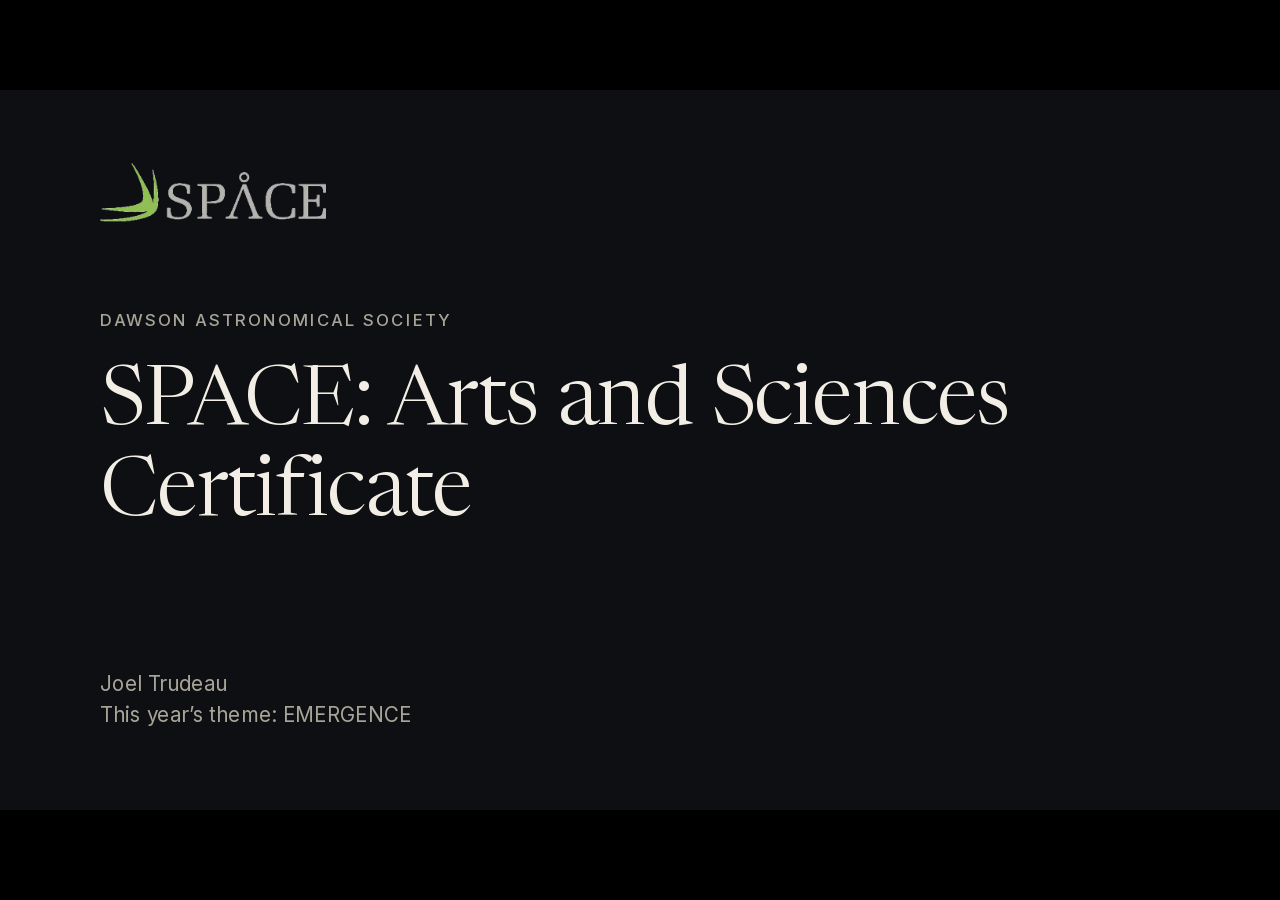
<file: index.html>
<!doctype html>
<html lang="en">
<head>
<meta charset="utf-8">
<title>SPACE — Dawson Astronomical Society — Joel Trudeau</title>
<meta name="viewport" content="width=device-width, initial-scale=1">
<link rel="stylesheet" href="fonts/fonts.css">
<link rel="stylesheet" href="css/deck.css">
</head>
<body>
<div id="stage"></div>
<div id="blackout"></div>
<div id="overview"></div>
<div id="help">
  <h2>Keys</h2>
  <table>
    <tr><td>→ &nbsp; space &nbsp; PgDn</td><td>next state (during an animation: finish it)</td></tr>
    <tr><td>← &nbsp; PgUp</td><td>previous state</td></tr>
    <tr><td>↓ &nbsp; ↑</td><td>next / previous scene</td></tr>
    <tr><td>R</td><td>replay the current animation</td></tr>
    <tr><td>O</td><td>scene list (type a number, then Enter, to jump)</td></tr>
    <tr><td>S</td><td>open the speaker view in a second window</td></tr>
    <tr><td>N</td><td>show the spoken text along the bottom of this window</td></tr>
    <tr><td>B &nbsp; .</td><td>black screen</td></tr>
    <tr><td>T</td><td>dark / light palette (use light if the room is bright)</td></tr>
    <tr><td>F</td><td>full screen</td></tr>
    <tr><td>C</td><td>hide / show the cursor</td></tr>
    <tr><td>Z</td><td>reset the timer</td></tr>
    <tr><td>H &nbsp; Esc</td><td>this panel / close</td></tr>
  </table>
  <p style="color:#a8a498;font-size:18px;margin-top:22px">Nothing advances on its own. A scene waits in whatever state you leave it.</p>
</div>
<div id="notes"></div>
<div id="toast"></div>

<script src="js/engine.js"></script>
<script src="js/lib.js"></script>
<script src="js/config.js"></script>
<script src="js/scenes/10-space.js"></script>
<script src="script.js"></script>
</body>
</html>
</file>
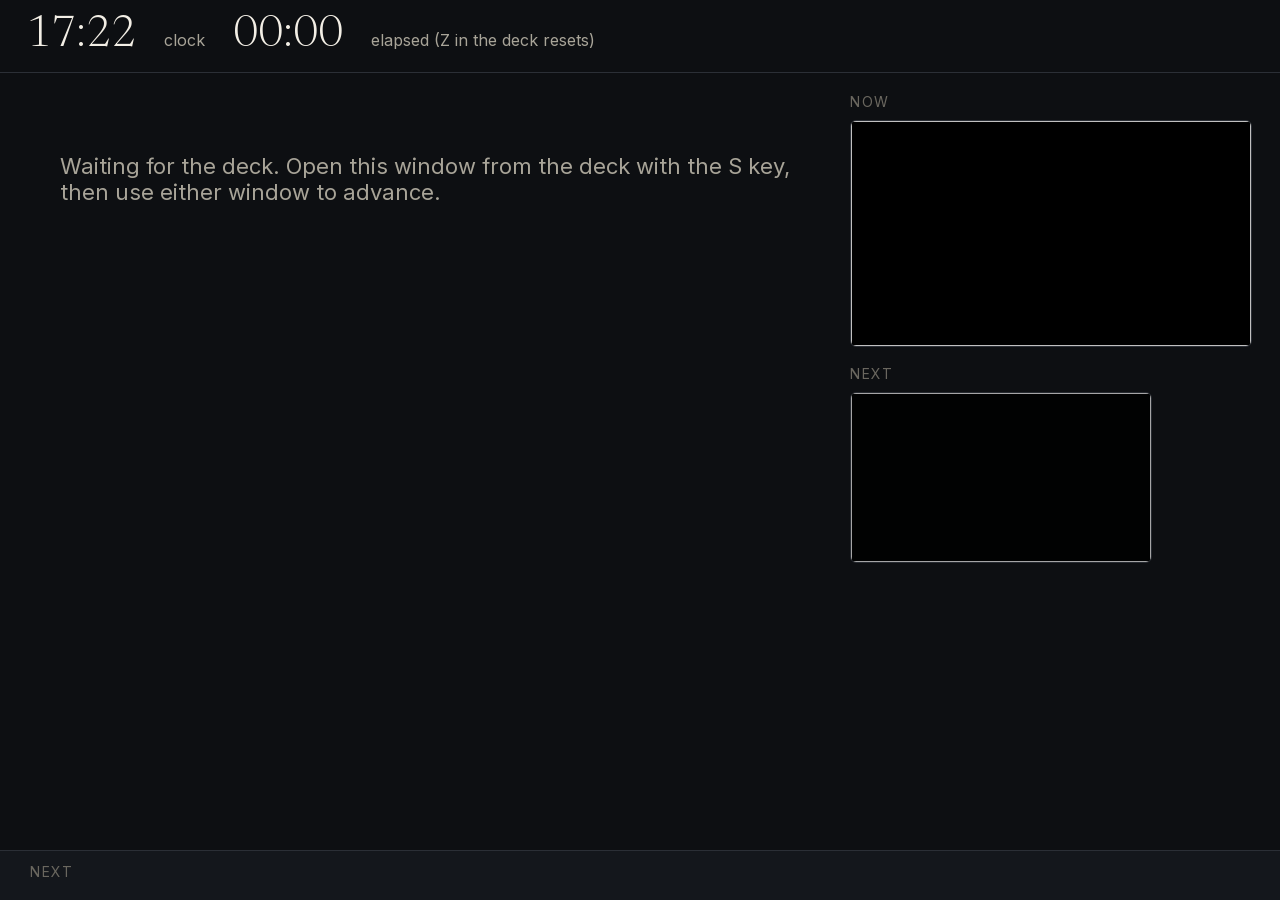
<file: speaker.html>
<!doctype html>
<html lang="en"><head><meta charset="utf-8"><title>Speaker view — SPACE</title>
<link rel="stylesheet" href="fonts/fonts.css">
<style>
  html, body { margin: 0; height: 100%; background: #0d0f12; color: #f2eee5; font-family: Inter, Helvetica, Arial, sans-serif; }
  #wrap { display: grid; grid-template-rows: auto 1fr auto; height: 100%; }
  header { display: flex; gap: 28px; align-items: baseline; padding: 14px 26px; border-bottom: 1px solid #2b2f36; }
  header .big { font: 300 44px Newsreader, Georgia, serif; font-variant-numeric: tabular-nums; }
  header .dim, .dim { color: #a8a498; }
  #where { font-size: 17px; letter-spacing: .08em; text-transform: uppercase; color: #a8a498; margin-left: auto; text-align: right; }
  main { padding: 20px 30px 10px; overflow: hidden; display: grid; grid-template-columns: 1fr 400px; gap: 28px; min-height: 0; }
  #text { overflow: auto; min-height: 0; }
  #thumbs { display: flex; flex-direction: column; gap: 10px; }
  #thumbs .lab { font-size: 14px; letter-spacing: .12em; text-transform: uppercase; color: #6a675f; }
  #thumbs img { width: 400px; aspect-ratio: 16 / 9; display: block; border-radius: 6px; border: 1px solid #2b2f36; background: #000; }
  #thumbs img.next { width: 300px; opacity: .85; }
  #title { font: 400 30px Newsreader, Georgia, serif; margin: 0 0 6px; }
  #cue { color: #f0b44c; font-size: 18px; letter-spacing: .04em; margin-bottom: 16px; }
  #say p { font-size: 28px; line-height: 1.42; margin: 0 0 .75em; max-width: 46em; }
  #after p { font-size: 22px; line-height: 1.4; margin: 0 0 .6em; color: #7fc6ea; max-width: 50em; }
  footer { border-top: 1px solid #2b2f36; padding: 12px 30px 16px; background: #14171c; max-height: 26vh; overflow: hidden; }
  footer .lab { font-size: 14px; letter-spacing: .12em; text-transform: uppercase; color: #6a675f; }
  #nextcue { color: #a8a498; font-size: 18px; margin: 4px 0; }
  #nextsay { color: #6a675f; font-size: 18px; line-height: 1.35; }
  #wait { padding: 60px 30px; font-size: 22px; color: #a8a498; }
</style></head>
<body><div id="wrap">
  <header><span class="big" id="clock">--:--</span><span class="dim">clock</span><span class="big" id="timer">00:00</span><span class="dim">elapsed (Z in the deck resets)</span><span id="where"></span></header>
  <main><div id="text"><div id="wait">Waiting for the deck. Open this window from the deck with the S key, then use either window to advance.</div>
    <h1 id="title"></h1><div id="cue"></div><div id="say"></div><div id="after"></div></div>
    <div id="thumbs"><div class="lab">Now</div><img id="thumbNow" alt=""><div class="lab" style="margin-top:8px">Next</div><img id="thumbNext" class="next" alt=""></div></main>
  <footer><div class="lab">Next</div><div id="nextcue"></div><div id="nextsay"></div></footer>
</div>
<script>
  let started = null;
  const $ = (id) => document.getElementById(id);
  for (const img of document.querySelectorAll('#thumbs img')) img.onerror = () => { img.style.visibility = 'hidden'; };
  const para = (t) => (t || '').split(/\n\n+/).filter(Boolean).map((x) => '<p>' + x.replace(/</g, '&lt;') + '</p>').join('');
  window.addEventListener('message', (e) => {
    const d = e.data || {}; if (d.type !== 'deck-state') return;
    $('wait').style.display = 'none'; started = d.started;
    $('where').innerHTML = `${d.act || ''}<br>scene ${d.i + 1} of ${d.n} · state ${d.step + 1} of ${d.steps}`;
    $('title').textContent = d.title;
    $('cue').textContent = d.cur && d.cur.cue ? 'On screen: ' + d.cur.cue : '';
    $('say').innerHTML = d.cur ? para(d.cur.say) : ''; $('after').innerHTML = d.cur ? para(d.cur.after) : '';
    $('nextcue').textContent = d.nxt ? (d.nextTitle !== d.title ? d.nextTitle + ' — ' : '') + (d.nxt.cue || '') : d.nextTitle;
    $('nextsay').textContent = d.nxt ? (d.nxt.say || d.nxt.after || '').slice(0, 260) : '';
    const thumb = (img, id, k) => { if (id == null) { img.style.visibility = 'hidden'; return; } img.style.visibility = 'visible'; img.src = `media/speaker/${id}-${k}.jpg`; };
    thumb($('thumbNow'), d.id, d.step); thumb($('thumbNext'), d.nextId, d.nextStep);
    $('text').scrollTop = 0;
  });
  document.addEventListener('keydown', (e) => { if (window.opener) { window.opener.postMessage({ type: 'deck-key', key: e.key }, '*'); e.preventDefault(); } });
  if (window.opener) window.opener.postMessage({ type: 'deck-hello' }, '*');
  setInterval(() => { const n = new Date(); $('clock').textContent = n.toTimeString().slice(0, 5);
    if (started) { const s = Math.floor((Date.now() - started) / 1000); $('timer').textContent = String(Math.floor(s / 60)).padStart(2, '0') + ':' + String(s % 60).padStart(2, '0'); } else $('timer').textContent = '00:00'; }, 500);
</script></body></html>
</file>
<file: fonts/fonts.css>
@font-face {
  font-family: 'Inter';
  font-style: normal;
  font-weight: 300 700;
  font-display: swap;
  src: url(../fonts/Inter-normal.woff2) format('woff2');
  unicode-range: U+0000-00FF, U+0131, U+0152-0153, U+02BB-02BC, U+02C6, U+02DA, U+02DC, U+0304, U+0308, U+0329, U+2000-206F, U+20AC, U+2122, U+2191, U+2193, U+2212, U+2215, U+FEFF, U+FFFD;
}
@font-face {
  font-family: 'JetBrains Mono';
  font-style: normal;
  font-weight: 400;
  font-display: swap;
  src: url(../fonts/JetBrainsMono-normal.woff2) format('woff2');
  unicode-range: U+0000-00FF, U+0131, U+0152-0153, U+02BB-02BC, U+02C6, U+02DA, U+02DC, U+0304, U+0308, U+0329, U+2000-206F, U+20AC, U+2122, U+2191, U+2193, U+2212, U+2215, U+FEFF, U+FFFD;
}
@font-face {
  font-family: 'JetBrains Mono';
  font-style: normal;
  font-weight: 500;
  font-display: swap;
  src: url(../fonts/JetBrainsMono-normal.woff2) format('woff2');
  unicode-range: U+0000-00FF, U+0131, U+0152-0153, U+02BB-02BC, U+02C6, U+02DA, U+02DC, U+0304, U+0308, U+0329, U+2000-206F, U+20AC, U+2122, U+2191, U+2193, U+2212, U+2215, U+FEFF, U+FFFD;
}
@font-face {
  font-family: 'Newsreader';
  font-style: italic;
  font-weight: 300 700;
  font-display: swap;
  src: url(../fonts/Newsreader-italic.woff2) format('woff2');
  unicode-range: U+0000-00FF, U+0131, U+0152-0153, U+02BB-02BC, U+02C6, U+02DA, U+02DC, U+0304, U+0308, U+0329, U+2000-206F, U+20AC, U+2122, U+2191, U+2193, U+2212, U+2215, U+FEFF, U+FFFD;
}
@font-face {
  font-family: 'Newsreader';
  font-style: normal;
  font-weight: 300 700;
  font-display: swap;
  src: url(../fonts/Newsreader-normal.woff2) format('woff2');
  unicode-range: U+0000-00FF, U+0131, U+0152-0153, U+02BB-02BC, U+02C6, U+02DA, U+02DC, U+0304, U+0308, U+0329, U+2000-206F, U+20AC, U+2122, U+2191, U+2193, U+2212, U+2215, U+FEFF, U+FFFD;
}
</file>
<file: css/deck.css>
/* AI for Science — Joel Trudeau — 20 November 2026
   One stage, 1920 x 1080. Two palettes (T toggles). Colour carries meaning:
   amber = proposed or predicted; blue = observed, measured or proved; red = withdrawn or wrong. */

:root {
  --bg: #0d0f12;
  --bg2: #171b21;
  --ink: #f2eee5;
  --dim: #a8a498;
  --faint: #6a675f;
  --rule: #2b2f36;
  --amber: #f0b44c;
  --blue: #7fc6ea;
  --red: #e36b55;
  --stone-b: #07080a;
  --stone-b-edge: #8d897e;
  --stone-w: #f2eee5;
  --serif: "Newsreader", "Iowan Old Style", Georgia, serif;
  --sans: "Inter", "Helvetica Neue", Arial, sans-serif;
  --mono: "JetBrains Mono", Menlo, monospace;
  --m: 150px;              /* page margin */
}
:root[data-theme="light"] {
  --bg: #f7f7f2;              /* Virlab paper (Virlab edge tokens, virlab-factory sites/virlab-waitlist) */
  --bg2: #ebe7dc;
  --ink: #15171b;
  --dim: #55534d;
  --faint: #8e8b82;
  --rule: #d2cec2;
  --amber: #b06f08;
  --blue: #1b6c99;
  --red: #b23f2b;
  --stone-b: #15171b;
  --stone-b-edge: #15171b;
  --stone-w: #fbf9f3;
}

* { box-sizing: border-box; }
html, body { margin: 0; height: 100%; background: #000; overflow: hidden; }
:root[data-theme="light"] body { background: #1a1a1a; }
body { font-family: var(--sans); color: var(--ink); -webkit-font-smoothing: antialiased; cursor: default; }
body.nocursor, body.nocursor * { cursor: none !important; }

#stage {
  position: absolute; left: 50%; top: 50%; width: 1920px; height: 1080px;
  transform-origin: 0 0; background: var(--bg); overflow: hidden;
}
.scene { position: absolute; inset: 0; opacity: 0; visibility: hidden; transition: opacity .45s ease, visibility 0s .45s; }
.scene.active { opacity: 1; visibility: visible; transition: opacity .45s ease; }
.static .scene, .static .scene * { transition: none !important; animation: none !important; }
.scene canvas { position: absolute; left: 0; top: 0; width: 1920px; height: 1080px; }

/* step reveals: data-at / data-to are handled by the engine, which toggles .on */
[data-at] { opacity: 0; transition: opacity .7s ease, transform .7s ease; }
[data-at].on { opacity: 1; }
[data-at].rise { transform: translateY(18px); }
[data-at].rise.on { transform: none; }
[data-at].quick { transition-duration: .25s; }
[data-at].gone { opacity: 0 !important; }

/* panels that replace one another in the same place */
.stack { position: absolute; }
.stack > * { position: absolute; left: 0; top: 0; width: 100%; }

/* type */
.q { font-family: var(--serif); font-weight: 350; font-size: 100px; line-height: 1.1; letter-spacing: -0.012em; margin: 0; font-optical-sizing: auto; }
.q.m { font-size: 80px; }
.q.s { font-size: 64px; line-height: 1.16; }
.q em, .serif em { font-style: italic; }
.serif { font-family: var(--serif); font-weight: 350; }
.label { font-family: var(--sans); font-weight: 500; font-size: 25px; letter-spacing: .14em; text-transform: uppercase; color: var(--dim); }
.cap { font-family: var(--sans); font-weight: 400; font-size: 31px; line-height: 1.35; color: var(--ink); }
.cap.dim, .dim { color: var(--dim); }
.faint { color: var(--faint); }
.amber { color: var(--amber); }
.blue { color: var(--blue); }
.red { color: var(--red); }
.num { font-family: var(--serif); font-weight: 300; font-variant-numeric: lining-nums tabular-nums; letter-spacing: -0.01em; }
.mono { font-family: var(--mono); }
.credit { position: absolute; left: var(--m); bottom: 44px; font-size: 20px; letter-spacing: .02em; color: var(--faint); max-width: 1500px; line-height: 1.35; }
.kicker { position: absolute; left: var(--m); top: 86px; }
.abs { position: absolute; }
.center-y { position: absolute; left: var(--m); right: var(--m); top: 50%; transform: translateY(-50%); }
[data-at].center-y.rise { transform: translateY(calc(-50% + 18px)); }
[data-at].center-y.rise.on { transform: translateY(-50%); }
sup, sub { font-size: .58em; line-height: 0; }
.frac { display: inline-flex; flex-direction: column; vertical-align: middle; text-align: center; margin: 0 .12em; }
.frac > span:first-child { border-bottom: 2px solid currentColor; padding: 0 .25em .06em; }
.frac > span:last-child { padding: .06em .25em 0; }
.it { font-style: italic; }
.nowrap { white-space: nowrap; }

/* photo slot */
.photo { position: absolute; inset: 0; background-size: cover; background-position: center; }
.photo-missing { position: absolute; inset: 0; display: flex; align-items: center; justify-content: center; flex-direction: column; gap: 18px; color: var(--faint); border: 2px dashed var(--rule); margin: 60px; border-radius: 6px; }

/* video excerpt */
.clip { position: absolute; left: 240px; top: 135px; width: 1440px; height: 810px; background: #000; border: 1px solid var(--rule); }
.clip iframe { width: 100%; height: 100%; border: 0; display: block; }
.clip .poster { position: absolute; inset: 0; display: flex; flex-direction: column; justify-content: center; padding: 0 110px; gap: 26px; background: var(--bg2); }

/* chrome: overlays that never appear in the static export */
#blackout { position: fixed; inset: 0; background: #000; z-index: 50; display: none; }
#overview, #help { position: fixed; inset: 0; z-index: 40; background: rgba(8,9,11,.96); color: #f2eee5; display: none; overflow: auto; padding: 48px 64px; font-family: var(--sans); }
#overview h2, #help h2 { font-family: var(--serif); font-weight: 400; font-size: 34px; margin: 0 0 22px; }
#overview ol { columns: 3; column-gap: 48px; margin: 0; padding: 0 0 0 2.2em; font-size: 19px; line-height: 1.75; }
#overview li { cursor: pointer; break-inside: avoid; color: #cfcbc0; }
#overview li.cur { color: #f0b44c; }
#overview li .act { color: #6a675f; font-size: 14px; letter-spacing: .1em; text-transform: uppercase; margin-left: 8px; }
#overview li:hover { color: #fff; }
#help table { border-collapse: collapse; font-size: 20px; }
#help td { padding: 7px 28px 7px 0; vertical-align: top; }
#help td:first-child { font-family: var(--mono); color: #f0b44c; white-space: nowrap; }
#notes { position: fixed; left: 0; right: 0; bottom: 0; z-index: 30; background: rgba(8,9,11,.92); color: #e9e5db; font: 400 19px/1.5 var(--sans); padding: 14px 28px 16px; display: none; max-height: 34vh; overflow: auto; border-top: 1px solid #2b2f36; }
#notes .cue { color: #f0b44c; font-size: 15px; letter-spacing: .06em; text-transform: uppercase; }
#toast { position: fixed; left: 50%; bottom: 28px; transform: translateX(-50%); z-index: 60; background: rgba(20,23,28,.95); color: #e9e5db; font: 500 16px var(--sans); padding: 9px 16px; border-radius: 6px; border: 1px solid #2b2f36; opacity: 0; transition: opacity .25s; pointer-events: none; }
#toast.on { opacity: 1; }

/* ---------- SPACE · Astronomical Society deck ---------- */
/* certificate requirements: a rule above each, heading, then one line of detail */
.req { border-top: 2px solid var(--rule); padding-top: 34px; }
.req .q { min-height: 2.32em; margin: 0; }
.req .cap { margin-top: 26px; }
/* numbered steps */
ol.steps { margin: 56px 0 0; padding: 0; list-style: none; counter-reset: st; }
ol.steps li { counter-increment: st; display: grid; grid-template-columns: 70px 1fr; align-items: baseline; margin: 0 0 26px; }
ol.steps li::before { content: counter(st); font-family: var(--serif); font-weight: 350; font-size: 50px; color: var(--dim); line-height: 1; }
/* QR codes sit on a white card in both palettes so phones can read them */
.qr img { width: 100%; display: block; background: #fff; border-radius: 14px; padding: 18px; box-sizing: border-box; }
.qr .cap { margin-top: 22px; text-align: center; font-size: 26px; }
/* something Joel has to confirm: shown on the slide on purpose, impossible to miss */
.todo { border: 3px dashed var(--amber); border-radius: 10px; padding: 18px 26px 20px; max-width: 980px; }
.todo .label { color: var(--amber); font-size: 20px; }
.todo .cap { margin: 8px 0 0; color: var(--amber); }
/* images on the Golden Record: a centred grid that reflows when an image is missing */
.gallery { display: flex; flex-wrap: wrap; justify-content: center; gap: 34px 30px; transition: opacity .6s ease; }
.gallery figure { margin: 0; width: 300px; }
.gallery img { width: 300px; height: 225px; object-fit: cover; display: block; border-radius: 6px; background: #000; }
.gallery figcaption { margin-top: 12px; }
.gallery figcaption .cap { display: block; font-size: 25px; line-height: 1.2; }
.gallery figcaption .faint { display: block; font-size: 16px; margin-top: 4px; }
.gallery.few figure { width: 460px; }
.gallery.few img { width: 460px; height: 345px; }
.gallery.dimmed { opacity: .12; }
.static .gallery { transition: none; }
</file>
